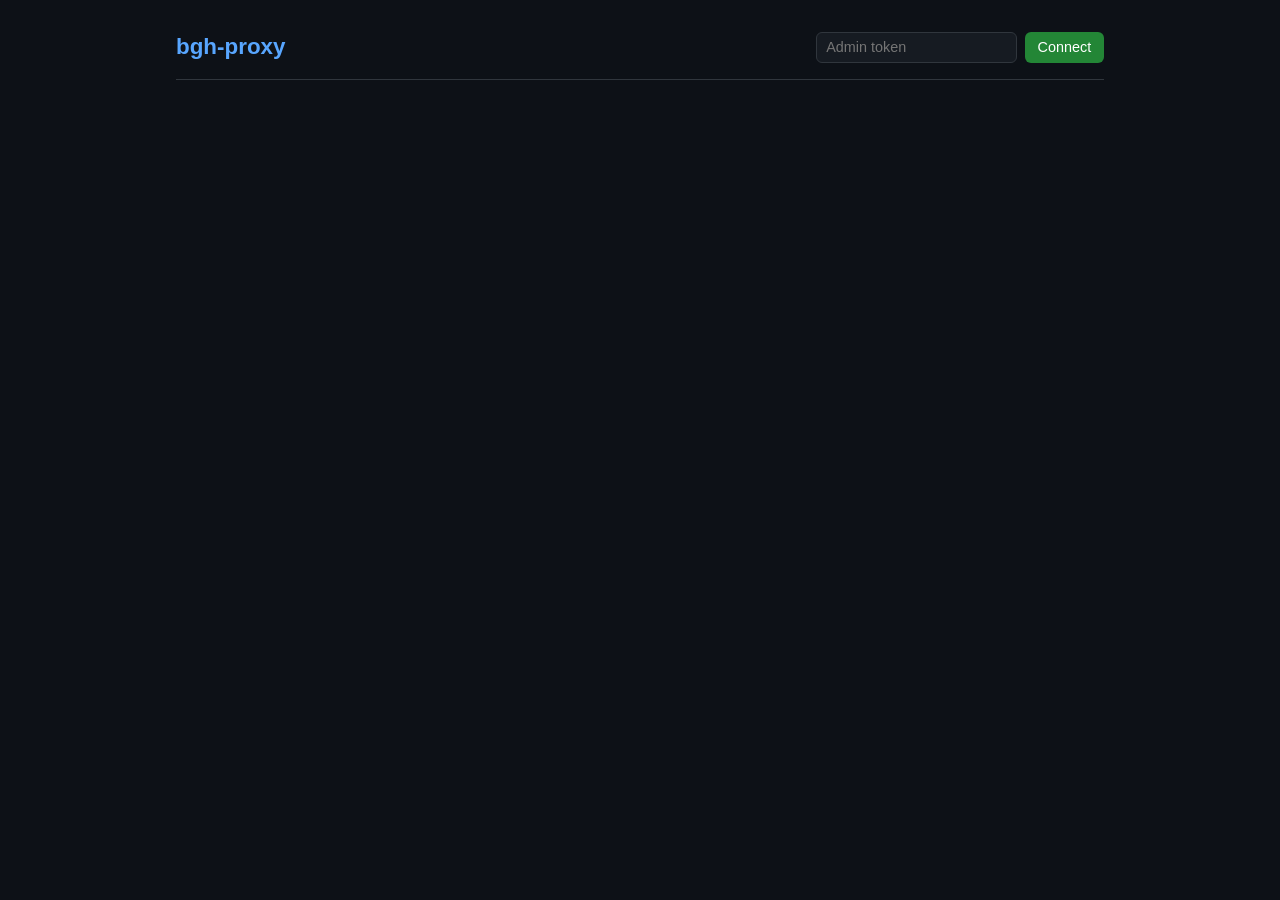
<file: internal/web/static/index.html>
<!DOCTYPE html>
<html lang="en">
<head>
<meta charset="utf-8">
<meta name="viewport" content="width=device-width, initial-scale=1">
<title>bgh-proxy — Token Management</title>
<link rel="stylesheet" href="style.css">
</head>
<body>
<div id="app">
  <header>
    <h1>bgh-proxy</h1>
    <div id="auth-bar">
      <input type="password" id="admin-token" placeholder="Admin token">
      <button onclick="loadTokens()">Connect</button>
    </div>
  </header>

  <main>
    <section id="token-list-section" style="display:none">
      <div class="section-header">
        <h2>Tokens</h2>
        <button onclick="showCreate()">+ Create Token</button>
      </div>
      <table id="token-table">
        <thead>
          <tr><th>Name</th><th>ID</th><th>Status</th><th>Created</th><th>Last Used</th><th>Actions</th></tr>
        </thead>
        <tbody id="token-tbody"></tbody>
      </table>
    </section>

    <section id="create-section" style="display:none">
      <h2>Create Token</h2>
      <form id="create-form" onsubmit="return createToken(event)">
        <label>Name <input type="text" id="c-name" required></label>
        <label>Default
          <select id="c-default">
            <option value="deny">deny</option>
            <option value="allow">allow</option>
          </select>
        </label>
        <fieldset>
          <legend>Org Rules</legend>
          <div id="org-rules"></div>
          <button type="button" onclick="addOrgRule()">+ Add Org</button>
        </fieldset>
        <fieldset>
          <legend>Repo Rules</legend>
          <div id="repo-rules"></div>
          <button type="button" onclick="addRepoRule()">+ Add Repo</button>
        </fieldset>
        <div class="form-actions">
          <button type="submit">Create</button>
          <button type="button" onclick="hideCreate()">Cancel</button>
        </div>
      </form>
    </section>

    <div id="secret-banner" style="display:none">
      <strong>Token created. Copy the secret now — it won't be shown again:</strong>
      <code id="secret-value"></code>
      <button onclick="copySecret()">Copy</button>
      <button onclick="dismissSecret()">Dismiss</button>
    </div>

    <section id="detail-section" style="display:none">
      <h2>Token Detail</h2>
      <pre id="detail-content"></pre>
      <button onclick="hideDetail()">Back</button>
    </section>
  </main>
</div>
<script src="app.js"></script>
</body>
</html>
</file>
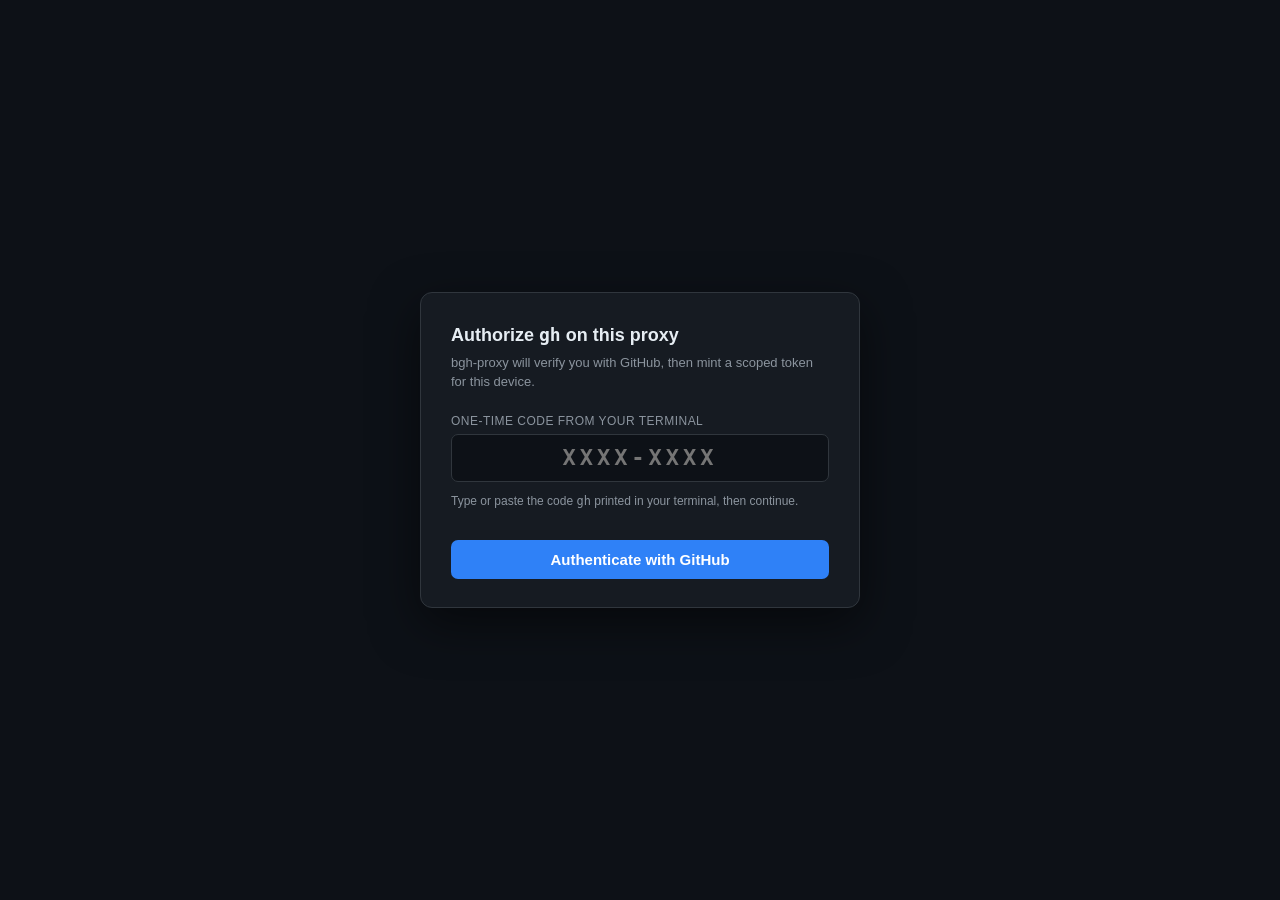
<file: internal/loginflow/authorize.html>
<!DOCTYPE html>
<html lang="en">
<head>
<meta charset="utf-8">
<meta name="viewport" content="width=device-width, initial-scale=1">
<title>bgh-proxy — authorize device</title>
<style>
  :root { --bg:#0d1117; --card:#161b22; --border:#30363d; --fg:#e6edf3; --muted:#8b949e;
          --accent:#2f81f7; --ok:#3fb950; --bad:#f85149; --code:#1f6feb; }
  * { box-sizing: border-box; }
  body { margin:0; min-height:100vh; display:flex; align-items:center; justify-content:center;
         background:var(--bg); color:var(--fg); font:15px/1.5 -apple-system,Segoe UI,Helvetica,Arial,sans-serif; }
  .card { width:440px; max-width:94vw; background:var(--card); border:1px solid var(--border);
          border-radius:12px; padding:28px 30px; box-shadow:0 16px 48px rgba(0,0,0,.5); }
  h1 { font-size:18px; margin:0 0 4px; }
  .sub { color:var(--muted); font-size:13px; margin:0 0 20px; }
  .step { display:none; }
  .step.active { display:block; }
  .code { font:600 26px/1.2 ui-monospace,SFMono-Regular,Menlo,monospace; letter-spacing:3px;
          background:#0d1117; border:1px solid var(--border); border-radius:8px; padding:14px;
          text-align:center; color:#58a6ff; user-select:all; }
  input.codeinput { text-align:center; font:600 22px/1.3 ui-monospace,SFMono-Regular,Menlo,monospace;
                    letter-spacing:4px; text-transform:uppercase; }
  label { display:block; font-size:12px; color:var(--muted); margin:14px 0 4px; text-transform:uppercase; letter-spacing:.04em; }
  input, select { width:100%; background:#0d1117; color:var(--fg); border:1px solid var(--border);
                  border-radius:7px; padding:9px 10px; font-size:14px; }
  button { width:100%; margin-top:18px; padding:11px; border:0; border-radius:7px; font-size:15px;
           font-weight:600; color:#fff; background:var(--accent); cursor:pointer; }
  button:hover { filter:brightness(1.1); }
  button.secondary { background:#21262d; border:1px solid var(--border); }
  button:disabled { opacity:.5; cursor:default; }
  a { color:var(--accent); }
  .row { display:flex; gap:8px; margin-top:8px; }
  .row input { flex:1; } .row select { width:130px; } .row button { width:38px; margin:0; padding:0; background:#21262d; border:1px solid var(--border); }
  .hint { font-size:12px; color:var(--muted); margin-top:10px; }
  .status { font-size:14px; margin-top:14px; }
  .status.ok { color:var(--ok); } .status.bad { color:var(--bad); }
  .spin { display:inline-block; width:13px; height:13px; border:2px solid var(--muted); border-top-color:var(--accent);
          border-radius:50%; animation:s .8s linear infinite; vertical-align:-2px; margin-right:6px; }
  @keyframes s { to { transform:rotate(360deg); } }
  .who { color:var(--ok); font-weight:600; }
</style>
</head>
<body>
<div class="card">
  <h1>Authorize <code>gh</code> on this proxy</h1>
  <p class="sub">bgh-proxy will verify you with GitHub, then mint a scoped token for this device.</p>

  <!-- Step 1: confirm device code -->
  <div class="step active" id="step-code">
    <label>One-time code from your terminal</label>
    <input id="userCode" class="codeinput" placeholder="XXXX-XXXX" autocomplete="off"
           autocapitalize="characters" spellcheck="false" inputmode="latin">
    <p class="hint">Type or paste the code <code>gh</code> printed in your terminal, then continue.</p>
    <button id="beginBtn">Authenticate with GitHub</button>
  </div>

  <!-- Step 2: github device login -->
  <div class="step" id="step-github">
    <label>Step 1 — log in to GitHub</label>
    <div class="code" id="ghCode">····-····</div>
    <p class="hint">Open <a id="ghLink" target="_blank" rel="noopener">github.com/login/device</a>,
       enter the code above, and authorize.</p>
    <p class="status"><span class="spin"></span><span id="ghStatus">Waiting for GitHub authorization…</span></p>
  </div>

  <!-- Step 3: choose policy -->
  <div class="step" id="step-policy">
    <p class="status ok">✓ Authenticated as <span class="who" id="whoLogin"></span></p>
    <label>Token name (optional)</label>
    <input id="tokName" placeholder="e.g. laptop, ci-bot">
    <label>Repositories — <span style="text-transform:none">owner/repo</span></label>
    <div id="repos"></div>
    <button class="secondary" id="addRepo" type="button" style="margin-top:6px">+ add repo</button>
    <label>Organizations</label>
    <div id="orgs"></div>
    <button class="secondary" id="addOrg" type="button" style="margin-top:6px">+ add org</button>
    <label style="margin-top:16px"><input type="checkbox" id="allowSearch" style="width:auto;vertical-align:-1px"> allow search</label>
    <p class="hint">Default is deny. <code>user</code> and <code>meta</code> reads are always granted so
       <code>gh</code> works. Everything else is blocked unless listed above.</p>
    <button id="approveBtn">Mint token &amp; finish</button>
    <p class="status bad" id="approveErr" style="display:none"></p>
  </div>

  <!-- Step 4: done -->
  <div class="step" id="step-done">
    <p class="status ok" id="doneMsg">✓ Done — return to your terminal; <code>gh</code> is now authenticated.</p>
  </div>

  <!-- error -->
  <div class="step" id="step-error">
    <p class="status bad" id="errMsg"></p>
    <button class="secondary" onclick="location.reload()">Start over</button>
  </div>
</div>

<script>
const qs = new URLSearchParams(location.search);
let ref = { user_code: qs.get("user_code") || "", state: qs.get("state") || "" };
let grantId = null, pollTimer = null;

function show(id) { document.querySelectorAll(".step").forEach(s => s.classList.remove("active"));
                    document.getElementById(id).classList.add("active"); }
function fail(msg) { document.getElementById("errMsg").textContent = msg; show("step-error"); if (pollTimer) clearInterval(pollTimer); }
async function postJSON(url, body) {
  const r = await fetch(url, { method:"POST", headers:{"Content-Type":"application/json"}, body: JSON.stringify(body) });
  let j = {}; try { j = await r.json(); } catch (e) {}
  return { ok: r.ok, status: r.status, body: j };
}

// If we already have a user_code (device verification_uri_complete), prefill it; for the web
// flow there is no user code to confirm, so skip straight to GitHub auth.
if (ref.user_code) document.getElementById("userCode").value = ref.user_code;
if (ref.state && !ref.user_code) {
  document.getElementById("step-code").classList.remove("active");
  begin();
}

document.getElementById("beginBtn").onclick = begin;

async function begin() {
  const btn = document.getElementById("beginBtn"); if (btn) btn.disabled = true;
  const codeEl = document.getElementById("userCode");
  if (codeEl && "value" in codeEl) ref.user_code = codeEl.value.trim().toUpperCase();
  if (!ref.user_code && !ref.state) { fail("Enter the one-time code from your terminal."); return; }
  const { ok, body } = await postJSON("/login/api/begin", ref);
  if (!ok) { fail(body.error || "Could not start GitHub login."); return; }
  grantId = body.grant_id;
  if (body.github_user_code) {
    document.getElementById("ghCode").textContent = body.github_user_code;
    const link = document.getElementById("ghLink");
    link.href = body.github_verification || "https://github.com/login/device";
    link.textContent = (body.github_verification || "github.com/login/device").replace(/^https?:\/\//, "");
  }
  show("step-github");
  startPolling((body.interval || 5) * 1000);
}

function startPolling(ms) {
  if (pollTimer) clearInterval(pollTimer);
  pollTimer = setInterval(poll, Math.max(ms, 2000));
  poll();
}
async function poll() {
  const { body } = await postJSON("/login/api/poll", { grant_id: grantId });
  if (body.status === "authenticated") {
    clearInterval(pollTimer);
    document.getElementById("whoLogin").textContent = body.login || "";
    show("step-policy");
  } else if (body.status === "denied") {
    fail(body.error || "Authorization denied.");
  } else if (body.status === "error" || body.status === "expired") {
    fail(body.error || "Sign-in expired — start over.");
  }
}

// policy form
function repoRow(ph) {
  const d = document.createElement("div"); d.className = "row";
  d.innerHTML = `<input placeholder="${ph}"><select><option value="read">read</option>
    <option value="read-write">read-write</option><option value="none">none</option></select>
    <button type="button">×</button>`;
  d.querySelector("button").onclick = () => d.remove();
  return d;
}
document.getElementById("addRepo").onclick = () => document.getElementById("repos").appendChild(repoRow("owner/repo"));
document.getElementById("addOrg").onclick  = () => document.getElementById("orgs").appendChild(repoRow("org"));
document.getElementById("repos").appendChild(repoRow("owner/repo"));

document.getElementById("approveBtn").onclick = async () => {
  const collect = (sel) => [...document.querySelectorAll(sel + " .row")].map(r => ({
    name: r.querySelector("input").value.trim(), access: r.querySelector("select").value,
  })).filter(x => x.name);
  const unscoped = { user: "read", meta: "read" };
  if (document.getElementById("allowSearch").checked) unscoped.search = "read";
  const policy = { defaults: { mode: "deny", unscoped }, org: collect("#orgs"), repo: collect("#repos") };
  document.getElementById("approveBtn").disabled = true;
  const { ok, body } = await postJSON("/login/api/approve",
    { grant_id: grantId, name: document.getElementById("tokName").value.trim(), policy });
  if (!ok) {
    const e = document.getElementById("approveErr"); e.style.display = "block";
    e.textContent = body.error || "Could not mint token."; document.getElementById("approveBtn").disabled = false;
    return;
  }
  if (body.redirect) { document.getElementById("doneMsg").textContent = "✓ Done — returning to gh…"; show("step-done"); location.href = body.redirect; }
  else show("step-done");
};
</script>
</body>
</html>
</file>
<file: internal/web/static/style.css>
* { box-sizing: border-box; margin: 0; padding: 0; }
body { font-family: -apple-system, BlinkMacSystemFont, "Segoe UI", Roboto, sans-serif; background: #0d1117; color: #c9d1d9; min-height: 100vh; }
#app { max-width: 960px; margin: 0 auto; padding: 1rem; }
header { display: flex; justify-content: space-between; align-items: center; padding: 1rem 0; border-bottom: 1px solid #30363d; margin-bottom: 1.5rem; }
h1 { font-size: 1.4rem; color: #58a6ff; }
h2 { font-size: 1.1rem; margin-bottom: 1rem; }
#auth-bar { display: flex; gap: .5rem; }
input, select { background: #161b22; border: 1px solid #30363d; color: #c9d1d9; padding: .4rem .6rem; border-radius: 6px; font-size: .9rem; }
input:focus, select:focus { border-color: #58a6ff; outline: none; }
button { background: #238636; color: #fff; border: none; padding: .4rem .8rem; border-radius: 6px; cursor: pointer; font-size: .9rem; }
button:hover { background: #2ea043; }
button[type="button"] { background: #30363d; }
button[type="button"]:hover { background: #484f58; }
.section-header { display: flex; justify-content: space-between; align-items: center; margin-bottom: 1rem; }
table { width: 100%; border-collapse: collapse; }
th, td { text-align: left; padding: .5rem .6rem; border-bottom: 1px solid #21262d; font-size: .85rem; }
th { color: #8b949e; font-weight: 600; }
tr:hover td { background: #161b22; }
.status-active { color: #3fb950; }
.status-revoked { color: #f85149; }
fieldset { border: 1px solid #30363d; border-radius: 6px; padding: .8rem; margin-bottom: .8rem; }
legend { color: #8b949e; padding: 0 .4rem; font-size: .85rem; }
label { display: block; margin-bottom: .6rem; font-size: .85rem; color: #8b949e; }
label input, label select { display: block; margin-top: .2rem; width: 100%; }
.form-actions { display: flex; gap: .5rem; margin-top: 1rem; }
.rule-row { display: flex; gap: .5rem; margin-bottom: .4rem; align-items: center; }
.rule-row input { flex: 1; }
.rule-row select { width: 120px; }
.rule-row button { background: #da3633; padding: .3rem .5rem; font-size: .8rem; }
#secret-banner { background: #0d419d; border: 1px solid #1f6feb; border-radius: 6px; padding: 1rem; margin: 1rem 0; display: flex; align-items: center; gap: .8rem; flex-wrap: wrap; }
#secret-banner code { background: #161b22; padding: .3rem .6rem; border-radius: 4px; font-size: .9rem; word-break: break-all; flex: 1; }
#detail-section pre { background: #161b22; padding: 1rem; border-radius: 6px; overflow-x: auto; font-size: .85rem; margin-bottom: 1rem; }
.action-btn { background: none; color: #58a6ff; padding: .2rem .4rem; font-size: .8rem; text-decoration: underline; }
.action-btn:hover { color: #79c0ff; background: none; }
.action-btn.danger { color: #f85149; }
</file>
